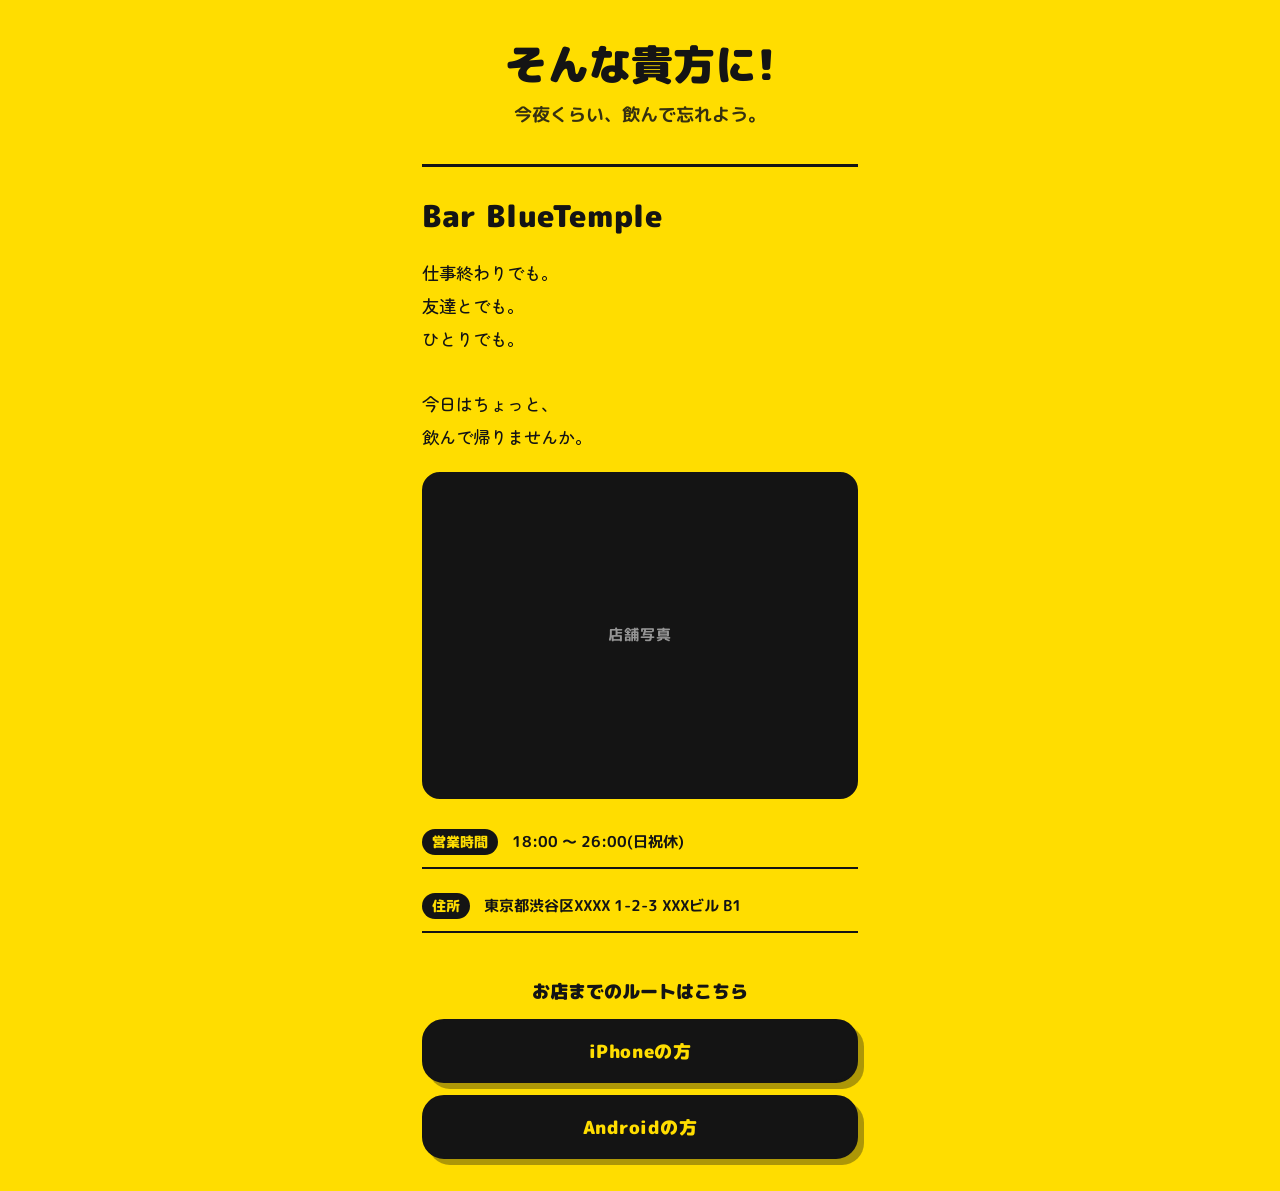
<file: answer.html>
<!DOCTYPE html>
<html lang="ja">
<head>
<meta charset="UTF-8">
<meta name="viewport" content="width=device-width, initial-scale=1, viewport-fit=cover, maximum-scale=1, user-scalable=no">
<link rel="preconnect" href="https://fonts.googleapis.com">
<link rel="preconnect" href="https://fonts.gstatic.com" crossorigin>
<link href="https://fonts.googleapis.com/css2?family=M+PLUS+Rounded+1c:wght@700;800;900&family=Zen+Maru+Gothic:wght@500;700&display=swap" rel="stylesheet">
<link rel="stylesheet" href="style.css">
<title>そんな貴方に!</title>
</head>
<body>
<main class="page page--answer">
  <section class="answerHero">
    <p class="answerHero__lead">そんな貴方に!</p>
    <p class="answerHero__tagline">今夜くらい、飲んで忘れよう。</p>
  </section>
  <section class="shop">
    <!-- 店舗名: ここを実際の店舗名に変更 -->
    <h2 class="shop__name">Bar BlueTemple</h2>
    <p class="shop__copy">仕事終わりでも。<br>友達とでも。<br>ひとりでも。<br><br>今日はちょっと、<br>飲んで帰りませんか。</p>
    <div class="shop__photo" id="shopPhoto">
      <!-- <img src="assets/shop-photo.jpg" alt="店内の様子"> -->
      <span class="shop__photo-placeholder">店舗写真</span>
    </div>
    <dl class="shop__info">
      <div class="shop__info-row"><dt>営業時間</dt><dd>18:00 〜 26:00(日祝休)</dd></div>
      <div class="shop__info-row"><dt>住所</dt><dd>東京都渋谷区XXXX 1-2-3 XXXビル B1</dd></div>
    </dl>
  </section>
  <section class="routeSection">
    <p class="routeSection__title">お店までのルートはこちら</p>

    <a id="appleMapsButton" class="routeButton"
       href="https://maps.apple.com/?saddr=%E5%B0%8F%E5%80%89%E9%A7%85%20%E7%A6%8F%E5%B2%A1%E7%9C%8C%E5%8C%97%E4%B9%9D%E5%B7%9E%E5%B8%82&daddr=Bar%20BlueTemple&dirflg=w"
       target="_blank" rel="noopener noreferrer">iPhoneの方</a>

    <a id="googleMapsButton" class="routeButton"
       href="https://www.google.com/maps/dir/?api=1&origin=%E5%B0%8F%E5%80%89%E9%A7%85%20%E7%A6%8F%E5%B2%A1%E7%9C%8C%E5%8C%97%E4%B9%9D%E5%B7%9E%E5%B8%82&destination=Bar%20BlueTemple&travelmode=walking"
       target="_blank" rel="noopener noreferrer">Androidの方</a>
  </section>
</main>
<script src="script.js"></script>
</body>
</html>
</file>
<file: style.css>
/* =========================================================
   BAR 立て看板QR ミニサイト / style.css
   黄色 × 白 × 黒 / ポップ / シンプル / 少しシュール
   ========================================================= */

:root {
  --yellow: #FFDD00;
  --ink: #141414;
  --white: #FFFFFF;
  --shadow-ink: #141414;

  --radius-btn: 22px;
  --border-w: 3px;

  /* Safe Area (iPhoneノッチ/ホームバー対応) */
  --safe-top: env(safe-area-inset-top, 0px);
  --safe-bottom: env(safe-area-inset-bottom, 0px);
  --safe-left: env(safe-area-inset-left, 0px);
  --safe-right: env(safe-area-inset-right, 0px);
}

* {
  box-sizing: border-box;
}

html, body {
  margin: 0;
  padding: 0;
  width: 100%;
  overflow-x: hidden; /* 横スクロール禁止 */
  background: var(--yellow);
  -webkit-tap-highlight-color: transparent;
  overscroll-behavior-y: none;
}

body {
  font-family: "M PLUS Rounded 1c", "Zen Maru Gothic", "Hiragino Sans",
    "Noto Sans JP", sans-serif;
  color: var(--ink);
  -webkit-font-smoothing: antialiased;
  text-rendering: optimizeLegibility;
}

button {
  font-family: inherit;
}

/* =========================================================
   1ページ目: index.html
   ========================================================= */

.page--yes-no {
  position: relative;
  min-height: 100svh;
  min-height: 100dvh;
  min-height: 100vh; /* フォールバック */
  background: var(--yellow);
  overflow: hidden; /* NOボタンが逃げてもスクロールを発生させない */
}

.stage {
  position: relative;
  min-height: 100svh;
  min-height: 100dvh;
  min-height: 100vh;
  display: flex;
  flex-direction: column;
  align-items: center;
  justify-content: center;
  gap: clamp(28px, 8vh, 56px);
  padding:
    calc(var(--safe-top) + 32px)
    calc(var(--safe-right) + 24px)
    calc(var(--safe-bottom) + 32px)
    calc(var(--safe-left) + 24px);
}

.copy {
  margin: 0;
  text-align: center;
  font-weight: 900;
  font-size: clamp(2.1rem, 8.6vw, 3.1rem);
  line-height: 1.35;
  letter-spacing: 0.01em;
  color: var(--ink);
  max-width: 11ch;
}

.buttonRow {
  position: relative;
  display: flex;
  align-items: center;
  justify-content: center;
  gap: clamp(18px, 6vw, 32px);
  width: 100%;
}

/* YES / NO 共通ボタンスタイル */
.choiceBtn {
  appearance: none;
  border: none;
  cursor: pointer;
  width: clamp(120px, 32vw, 150px);
  height: clamp(64px, 16vw, 78px);
  border-radius: var(--radius-btn);
  background: var(--white);
  color: var(--ink);
  border: var(--border-w) solid var(--ink);
  box-shadow: 6px 6px 0 var(--shadow-ink);
  font-weight: 800;
  font-size: clamp(1.15rem, 4.6vw, 1.4rem);
  letter-spacing: 0.06em;
  transition: transform 0.12s ease-out, box-shadow 0.12s ease-out;
  touch-action: manipulation;
  -webkit-user-select: none;
  user-select: none;
}

.choiceBtn:active {
  transform: translate(3px, 3px);
  box-shadow: 3px 3px 0 var(--shadow-ink);
}

/* NOボタンが「逃走モード」に入ったら fixed 配置に切り替える。
   位置(left/top)は script.js から都度指定する */
.choiceBtn--no.is-fleeing {
  position: fixed;
  left: 0;
  top: 0;
  z-index: 5;
  transition:
    left 0.24s cubic-bezier(0.19, 1, 0.22, 1),
    top 0.24s cubic-bezier(0.19, 1, 0.22, 1),
    transform 0.12s ease-out,
    box-shadow 0.12s ease-out;
}

/* YESを押した瞬間の白フェード演出 */
.transitionOverlay {
  position: fixed;
  inset: 0;
  background: var(--white);
  opacity: 0;
  pointer-events: none;
  display: flex;
  align-items: center;
  justify-content: center;
  transition: opacity 0.38s ease-out;
  z-index: 20;
  padding: 0 24px;
}

.transitionOverlay.is-active {
  opacity: 1;
  pointer-events: all;
}

.transitionText {
  margin: 0;
  font-weight: 900;
  font-size: clamp(1.8rem, 8vw, 2.6rem);
  color: var(--ink);
  text-align: center;
  opacity: 0;
  transform: translateY(10px) scale(0.96);
  transition: opacity 0.36s ease-out 0.12s, transform 0.36s ease-out 0.12s;
}

.transitionOverlay.is-active .transitionText {
  opacity: 1;
  transform: translateY(0) scale(1);
}

@media (prefers-reduced-motion: reduce) {
  .choiceBtn,
  .choiceBtn--no.is-fleeing,
  .transitionOverlay,
  .transitionText {
    transition-duration: 0.01ms !important;
  }
}

/* =========================================================
   2ページ目: answer.html
   ========================================================= */

.page--answer {
  min-height: 100svh;
  min-height: 100dvh;
  min-height: 100vh;
  background: var(--yellow);
  padding:
    calc(var(--safe-top) + 40px)
    calc(var(--safe-right) + 22px)
    calc(var(--safe-bottom) + 32px)
    calc(var(--safe-left) + 22px);
  display: flex;
  flex-direction: column;
  gap: 36px;
  max-width: 480px;
  margin: 0 auto;
}

.answerHero {
  text-align: center;
}

.answerHero__lead {
  margin: 0 0 10px;
  font-weight: 900;
  font-size: clamp(2rem, 9vw, 2.6rem);
  line-height: 1.2;
}

.answerHero__tagline {
  margin: 0;
  font-weight: 700;
  font-size: clamp(1rem, 4.4vw, 1.15rem);
  color: var(--ink);
  opacity: 0.85;
}

.shop {
  display: flex;
  flex-direction: column;
  gap: 18px;
  padding-top: 8px;
  border-top: var(--border-w) solid var(--ink);
}

.shop__name {
  margin: 18px 0 0;
  font-size: clamp(1.5rem, 6.6vw, 1.9rem);
  font-weight: 900;
  letter-spacing: 0.02em;
}

.shop__copy {
  margin: 0;
  font-family: "Zen Maru Gothic", "Hiragino Sans", "Noto Sans JP", sans-serif;
  font-weight: 500;
  font-size: clamp(0.98rem, 4.2vw, 1.08rem);
  line-height: 1.9;
  color: var(--ink);
}

.shop__photo {
  width: 100%;
  aspect-ratio: 4 / 3;
  border-radius: 18px;
  border: var(--border-w) solid var(--ink);
  background: var(--ink);
  overflow: hidden;
  display: flex;
  align-items: center;
  justify-content: center;
}

.shop__photo img {
  width: 100%;
  height: 100%;
  object-fit: cover;
  display: block;
}

.shop__photo-placeholder {
  color: rgba(255, 255, 255, 0.55);
  font-weight: 700;
  font-size: 0.95rem;
  letter-spacing: 0.08em;
}

.shop__info {
  margin: 0;
  display: flex;
  flex-direction: column;
  gap: 12px;
}

.shop__info-row {
  display: flex;
  gap: 14px;
  padding: 12px 0;
  border-bottom: 2px solid var(--ink);
  align-items: baseline;
}

.shop__info-row dt {
  flex: 0 0 auto;
  font-weight: 800;
  font-size: 0.85rem;
  background: var(--ink);
  color: var(--yellow);
  padding: 3px 10px;
  border-radius: 999px;
}

.shop__info-row dd {
  margin: 0;
  font-weight: 700;
  font-size: 0.95rem;
  line-height: 1.5;
}

.routeSection {
  margin-top: auto;
  padding-top: 8px;
  display: flex;
  flex-direction: column;
  gap: 12px;
}

.routeSection__title {
  margin: 0 0 2px;
  text-align: center;
  font-weight: 900;
  font-size: clamp(1rem, 4.4vw, 1.15rem);
}

.routeButton {
  display: flex;
  align-items: center;
  justify-content: center;
  width: 100%;
  min-height: 64px;
  background: var(--ink);
  color: var(--yellow);
  text-decoration: none;
  font-weight: 900;
  font-size: clamp(1.02rem, 4.6vw, 1.15rem);
  border-radius: var(--radius-btn);
  border: var(--border-w) solid var(--ink);
  box-shadow: 6px 6px 0 rgba(20, 20, 20, 0.35);
  transition: transform 0.12s ease-out, box-shadow 0.12s ease-out;
  letter-spacing: 0.03em;
}

.routeButton:active {
  transform: translate(3px, 3px);
  box-shadow: 3px 3px 0 rgba(20, 20, 20, 0.35);
}
</file>
